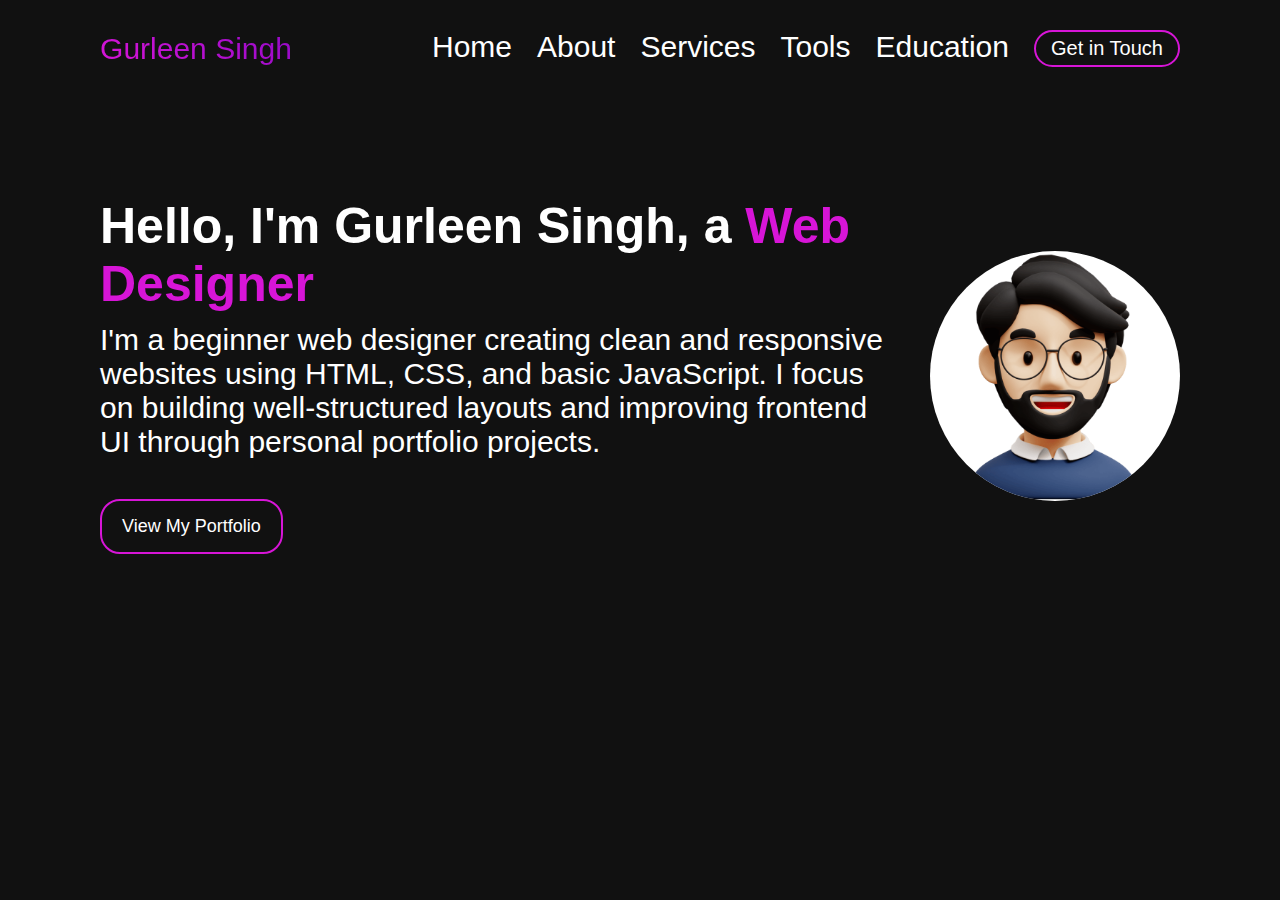
<file: index.html>
<!DOCTYPE html>
<html lang="en">
<head>
    <meta charset="UTF-8">
    <meta name="viewport" content="width=device-width, initial-scale=1.0">
    <title>Portfolio</title>
    <link rel="stylesheet" href="style.css">
</head>
<body>

    <div id="navBar"></div>
    
    <div class="Portfolio">
        <section class="homeSection" id="home">

            <div class="homeDetail">

                <div class="homeData">
                    <h1 id="headline">Hello, I'm Gurleen Singh, a <span class="text">Web Designer</span></h1>
                    
                    <p class="shortSummary">I'm a beginner web designer creating clean and responsive websites using HTML, CSS, and basic JavaScript. I focus on building well-structured layouts and improving frontend UI through personal portfolio projects.</p>
                    
                    <button class="portfolioBtn">View My Portfolio</button>
                </div>

                <img src="ava-img.png" alt="avatar" class="personalImg">
            </div>
            
        </section>
        
    <script src="script.js"></script>
</body>
</html>
</file>
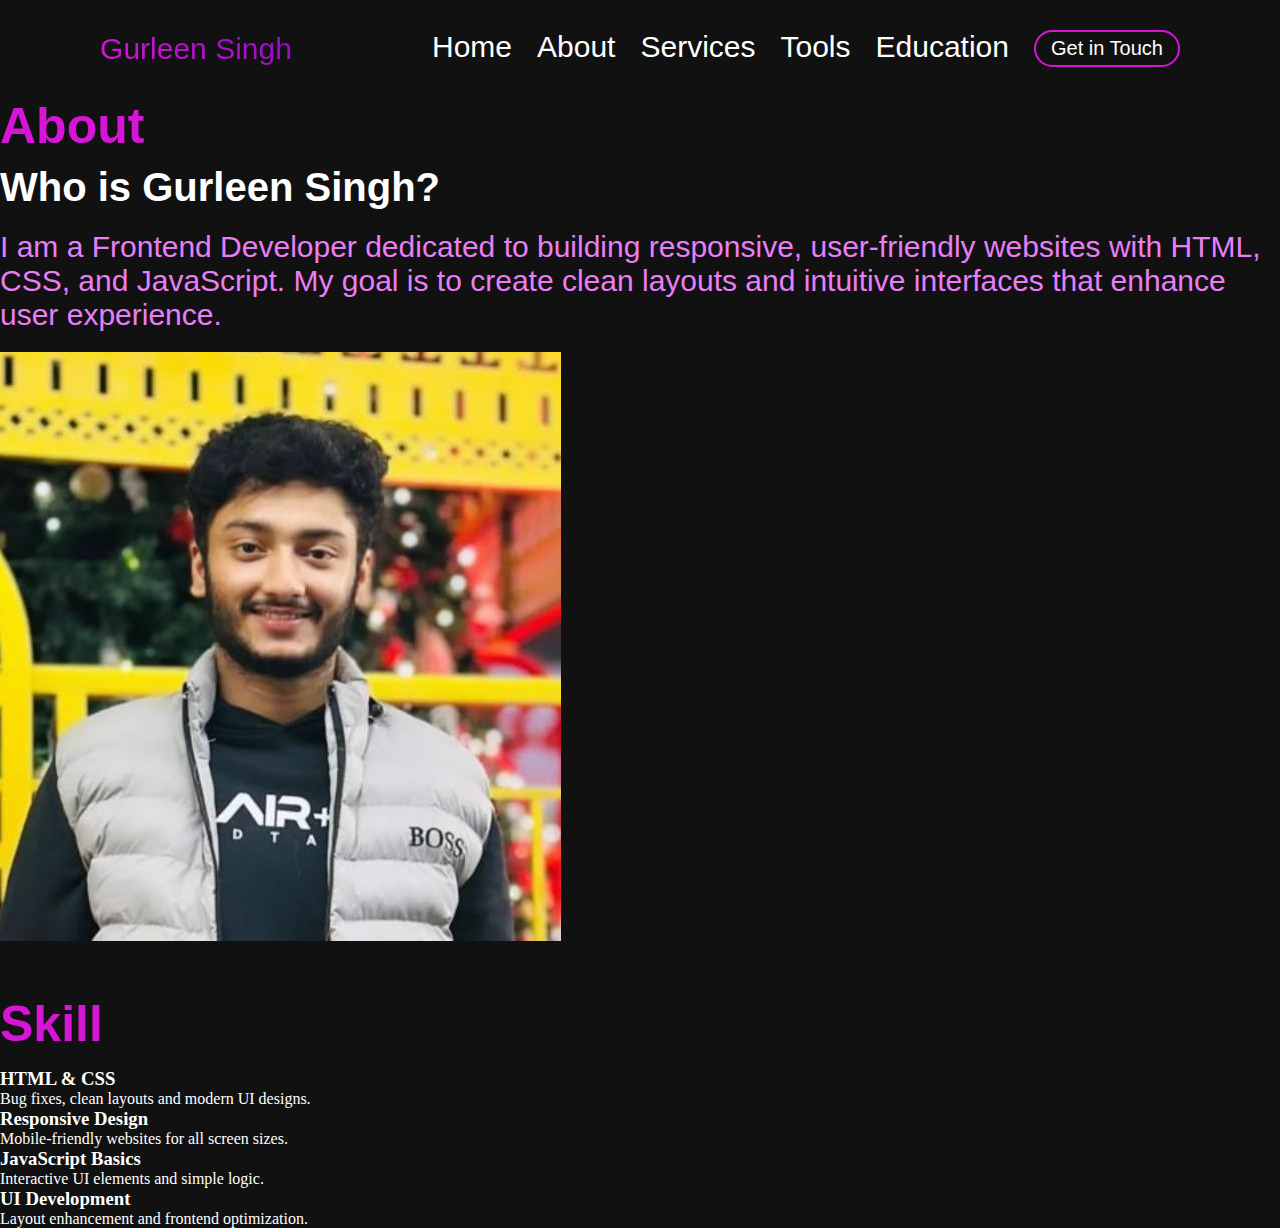
<file: about.html>
<!DOCTYPE html>
<html lang="en">
<head>
    <meta charset="UTF-8">
    <meta name="viewport" content="width=device-width, initial-scale=1.0">
    <title>About || Gurleen Singh</title>
    <link rel="stylesheet" href="style.css">
</head> 
<body>
    <div id="navBar"></div>

    <div class="bothAboutSection">
        <section class="aboutSection" id="about">
            <div class="aboutDetail">
                
                <div class="detailData">
                    
                    <div class="forImage">
                        
                        <div class="sameDes" id="quesAns">
                            <div class="aboutInnerData">
                                <h3 class="aboutHead">About</h3>
                                <h1 class="question">Who is Gurleen Singh?</h1>
                                <p class="ansQues">I am a Frontend Developer dedicated to building responsive, user-friendly websites with HTML, CSS, and JavaScript. My goal is to create clean layouts and intuitive interfaces that enhance user experience.</p>
                            </div>
                        </div>
                        <img src="profile-image.jpg" alt="profileImage" class="aboutImage">
                    </div>
                </div>
            </div> 
        </section>
        
        <section class="skillSection">
            <h2 class="skillHead">Skill</h2>
            
            <div class="skillContainer" id="skill">
                
                <div class="skillCard">
                    <h3 class="minorHead">HTML & CSS</h3>
                    <p class="skillDes">Bug fixes, clean layouts and modern UI designs.</p>
                </div>
                
                <div class="skillCard">
                    <h3 class="minorHead">Responsive Design</h3>
                    <p class="skillDes">Mobile-friendly websites for all screen sizes.</p>
                </div>
                
                <div class="skillCard">
                    <h3 class="minorHead">JavaScript Basics</h3>
                    <p class="skillDes">Interactive UI elements and simple logic.</p>
                </div>
                
                <div class="skillCard">
                    <h3 class="minorHead">UI Development</h3>
                    <p class="skillDes">Layout enhancement and frontend optimization.</p>
                </div>
                
            </div>
        </section>
    </div>

    <script src="script.js"></script>
</body>
</html>
</file>
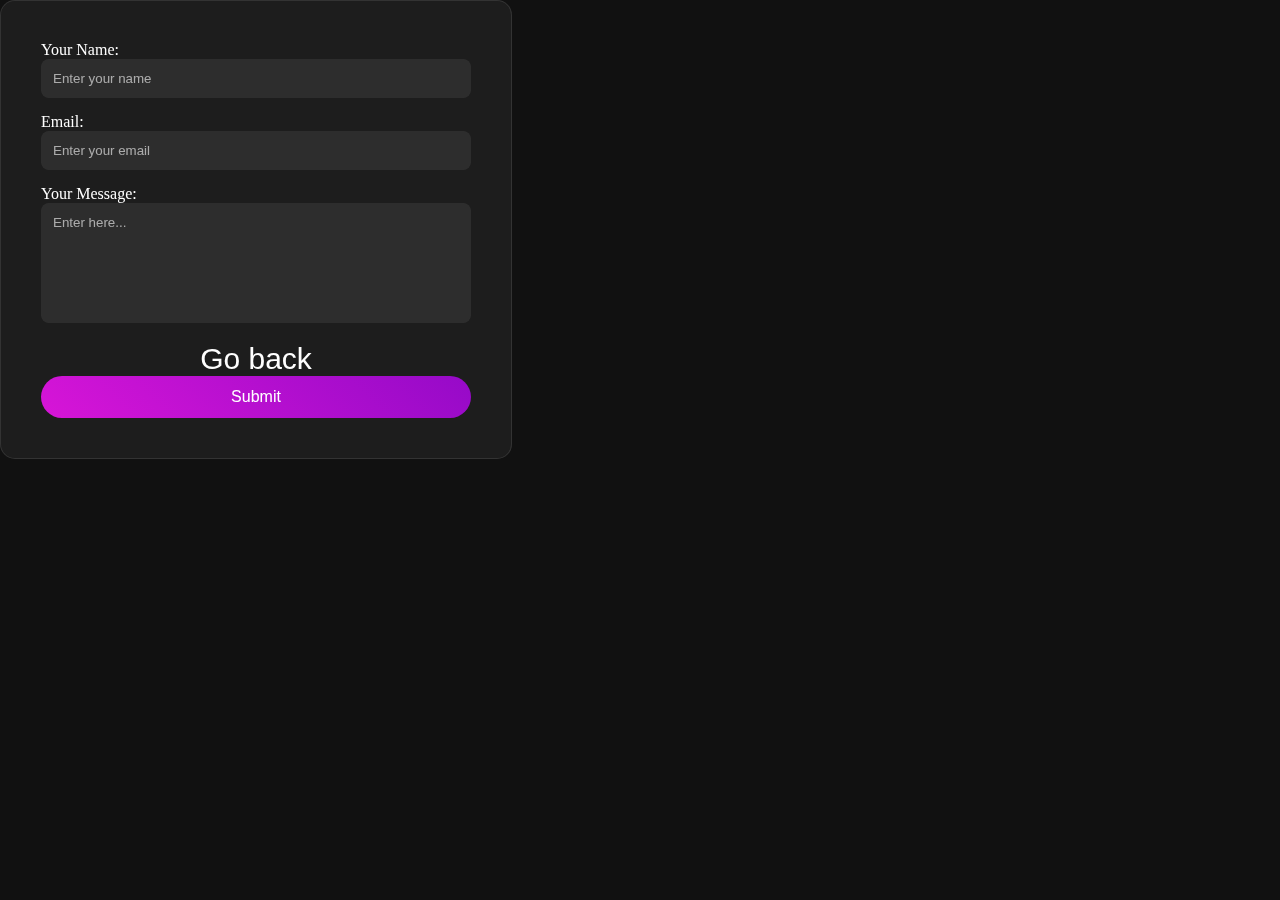
<file: contactForm.html>
<!DOCTYPE html>
<html lang="en">
<head>
    <meta charset="UTF-8">
    <meta name="viewport" content="width=device-width, initial-scale=1.0">
    <title>Document</title>
    <link rel="stylesheet" href="style.css">
</head>
<body>
    <div class="contactSection">
        <div class="conRightSection">
            <form id="myForm" name="contact" method="POST" action="https://formsubmit.co/gurleen321cl@gmail.com">
                <input type="hidden" name="_next" value="https://portfolioweb1001.netlify.app/thankyou.html">
                <input type="hidden" name="_subject" value="New Contact Form Message">
                <input type="hidden" name="_template" value="table">
                <input type="hidden" name="_captcha" value="false">

                <div class="inputSection" id="inputSec">
                    <div class="field">
                        <label for="name">Your Name:</label>
                        <input type="text" id="name" name="name" class="inputField" placeholder="Enter your name" required>
                    </div>
                    
                    <div class="field">
                        <label for="email">Email:</label>
                        <input type="email" id="email" name="email" class="inputField" placeholder="Enter your email" required>
                        <p class="errMsg" id="emailErr"></p>
                    </div>
                </div>
            
 
                <div class="textField">
                    <label for="message">Your Message:</label>
                    <textarea id="msg" name="message" class="inputField" placeholder="Enter here..." required></textarea>
                    <p class="errMsg" id="msgErr"></p>
                </div> 

                <div class="btnn">
                    <a href="contact.html" class="goBackBtn">Go back</a>
                    <button type="submit" class="submitBtn" id="submitBtn">Submit</button>
                </div>

                <p id="successMsg"></p>
                    
            </form>

        </div> 
    </div>

    <script src="contact.js"></script>
</body>
</html>
</file>
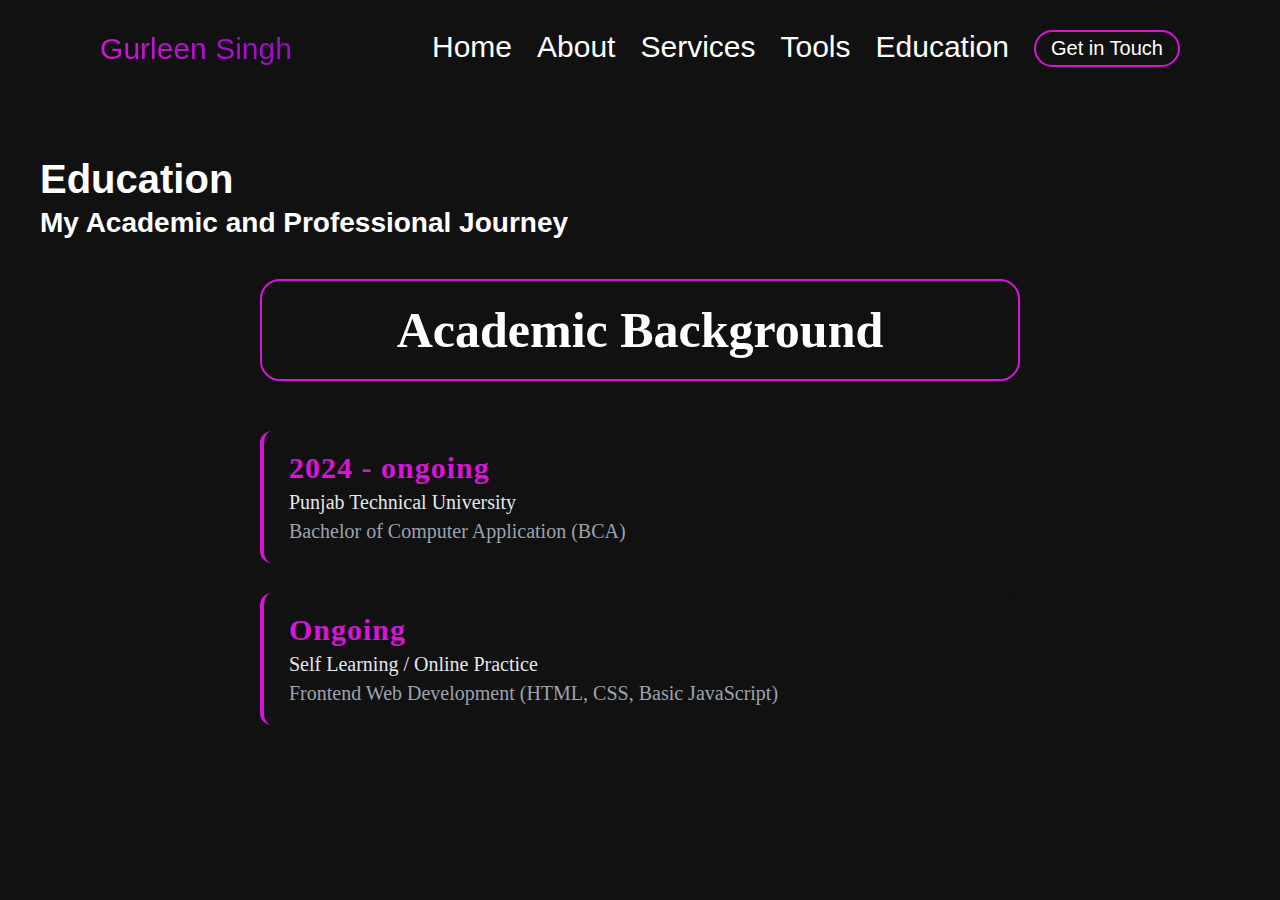
<file: education.html>
<!DOCTYPE html>
<html lang="en">
<head>
    <meta charset="UTF-8">
    <meta name="viewport" content="width=device-width, initial-scale=1.0">
    <title>Education || Gurleen Singh</title>
    <link rel="stylesheet" href="style.css">
</head>
<body>
    <div id="navBar"></div>

    <section class="educationSection" id="education">
            <div class="lineSer">
                <h3 class="eduHead">Education</h3>
            </div>

            <h1 class="educatTag">My Academic and Professional Journey</h1>

            <div class="educationDetail">
                <h2 class="eduText">Academic Background</h2>
                <div class="eduDetail">
                    <h4 class="eduYear">2024 - ongoing</h4>
                    <p class="edu">Punjab Technical University</p>
                    <h4 class="eduDegree">Bachelor of Computer Application (BCA)</h4>
                </div>

                <div class="eduDetail">
                    <h4 class="eduYear">Ongoing</h4>
                    <p class="edu">Self Learning / Online Practice</p>
                    <h4 class="eduDegree">Frontend Web Development (HTML, CSS, Basic JavaScript)</h4>
                </div>
            </div>
        </section>

    <script src="script.js"></script>
</body>
</html>
</file>
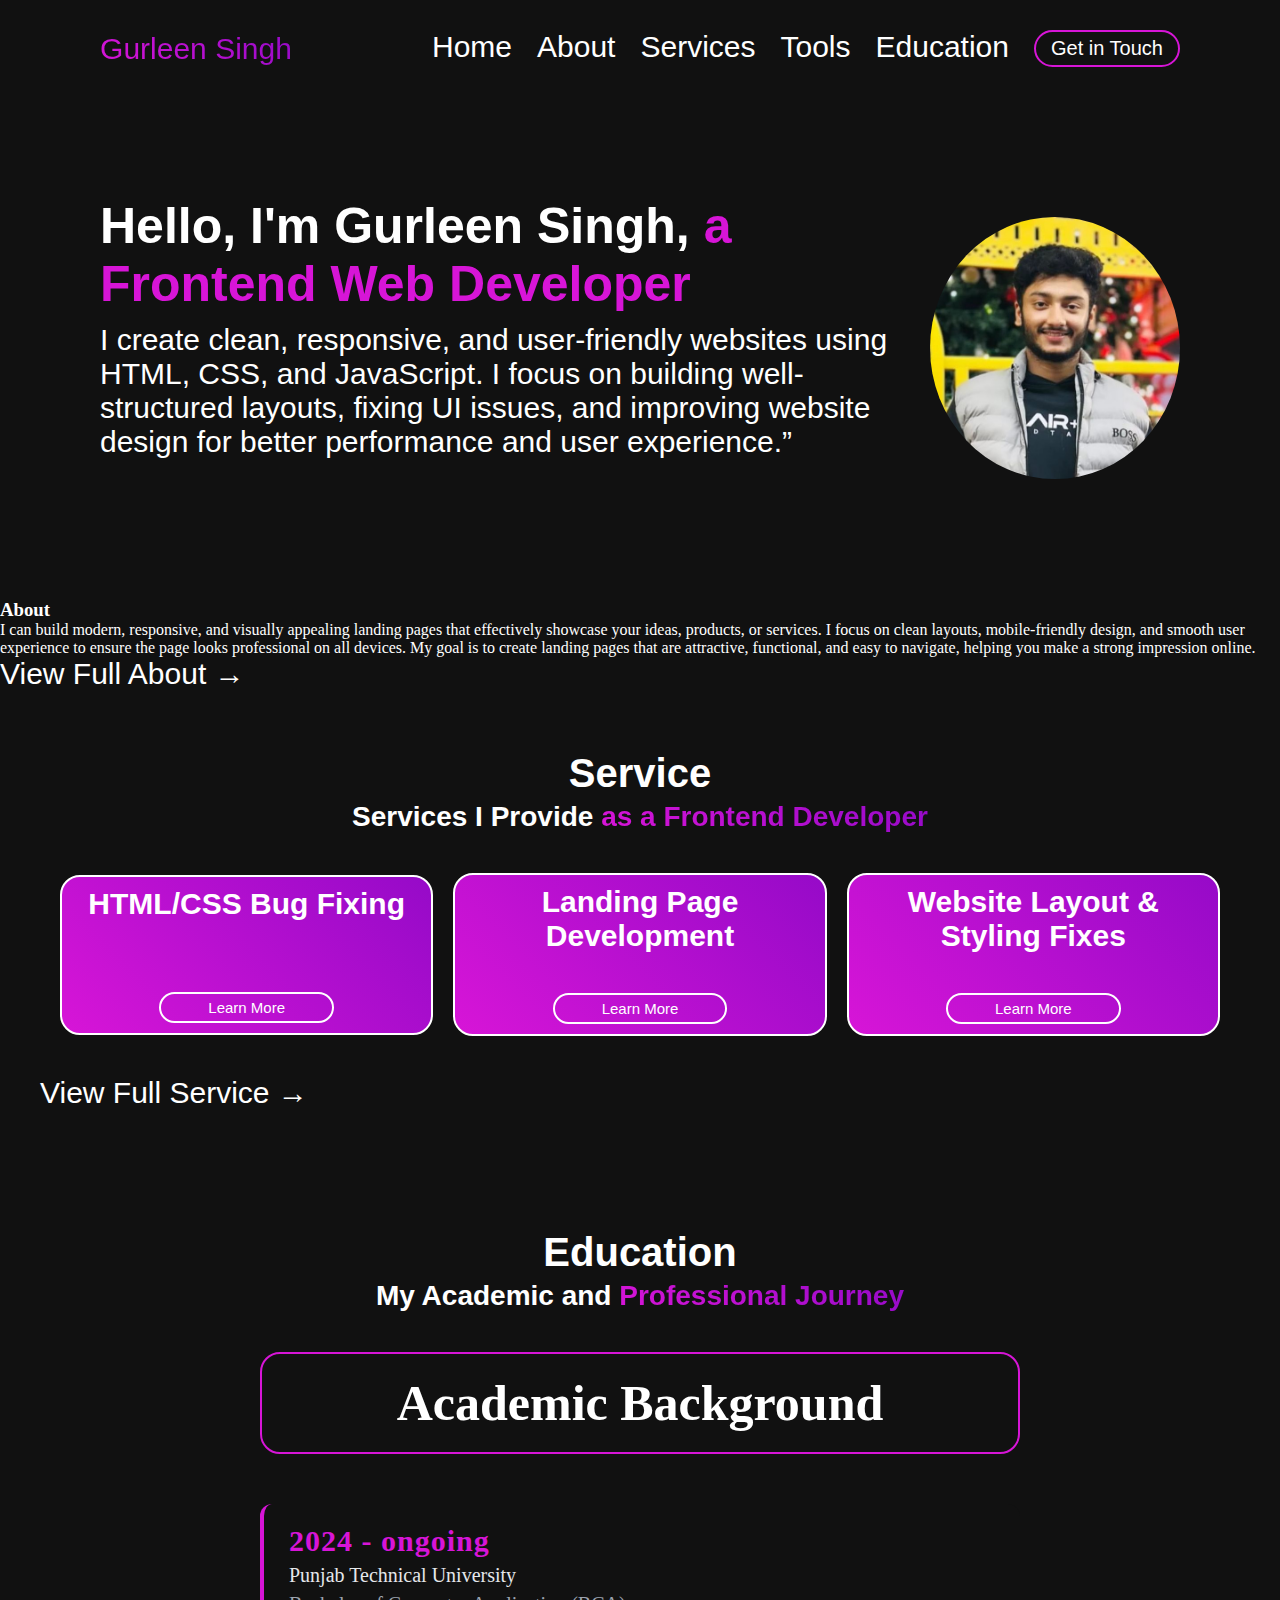
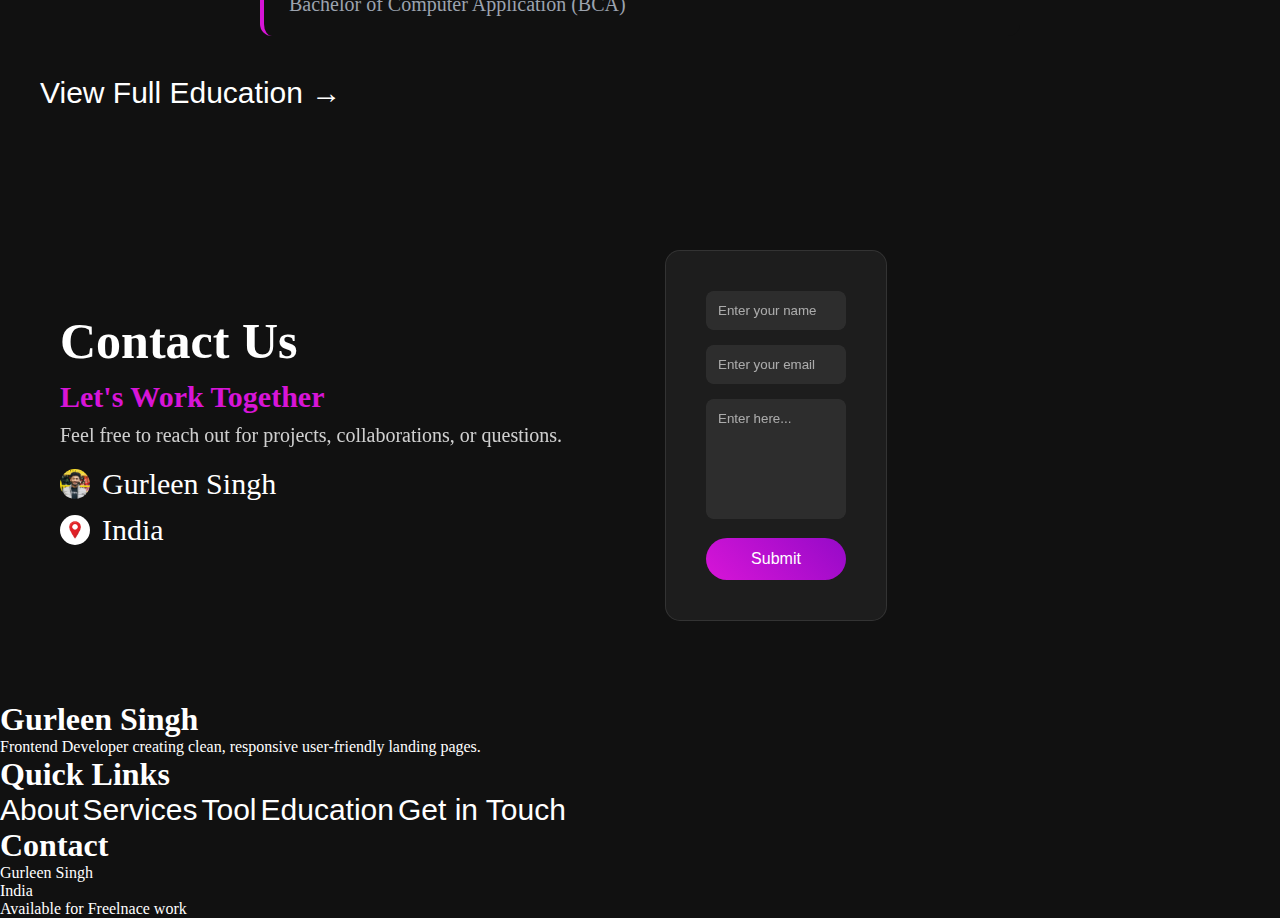
<file: home.html>
<!DOCTYPE html>
<html lang="en">
<head>
    <meta charset="UTF-8">
    <meta name="viewport" content="width=device-width, initial-scale=1.0">
    <title>Portfolio</title>
    <link rel="stylesheet" href="style.css">
</head>
<body>

    <div id="navBar"></div>
    
    <div class="Portfolio">
        <section class="homeSection" id="home">

            <div class="homeDetail">

                <div class="homeData">
                    <h1 id="headline">Hello, I'm Gurleen Singh, <span class="text">a Frontend Web Developer</span></h1>
                    
                    <p class="shortSummary">I create clean, responsive, and user-friendly websites using HTML, CSS, and JavaScript. I focus on building well-structured layouts, fixing UI issues, and improving website design for better performance and user experience.”</p>
                    
                    <!-- <a href="portfolio.html" class="portfolioBtn">View My Portfolio</a> -->
                </div>

                <img src="profile-image.jpg" alt="profile image" class="personalImg">
            </div>
        </section>
    </div>    


        <section class="aboutHomeSection" id="about">

            <div class="aboutDescription" id="quesAns">
                <div class="aboutData">
                    <h3 class="headAbout">About</h3>
                    <p class="quesAns">I can build modern, responsive, and visually appealing landing pages that effectively showcase your ideas, products, or services. I focus on clean layouts, mobile-friendly design, and smooth user experience to ensure the page looks professional on all devices. My goal is to create landing pages that are attractive, functional, and easy to navigate, helping you make a strong impression online.</p>
                </div>

                <div class="viewAboutBtn">
                    <a href="about.html" class="viewBtn">View Full About →</a>
                </div>
            </div>
        </section>
        

    <section class="serviceSection" id="services">

        <div class="serHeadSec">
            <h3 class="serHead">Service</h3>
            
            <h1 class="designTag">Services I Provide <span class="spanTag">as a Frontend Developer</span></h1>
        </div>

        <div class="box">
            
            <div class="serviceBox">
                <h3 class="serviceHead">HTML/CSS Bug Fixing</h3>
                <p class="serviceDetail">I fix HTML and CSS bugs such as broken layouts, misaligned elements, styling issues, and responsiveness problems. Whether your website looks different on mobile, tablet, or desktop, I can correct the structure and styling to make it consistent and clean. I also help improve code readability and maintain proper layout structure.</p>
                <button class="learnBtn">Learn More</button>
            </div>
            
            <div class="serviceBox">
                <h3 class="serviceHead">Landing Page Development</h3>
                <p class="serviceDetail">I build responsive and well-structured landing pages using HTML, CSS, and basic JavaScript. These landing pages are designed to be fast-loading, visually appealing, and user-focused. I ensure proper section layout, clean design, and smooth basic interactions suitable for portfolios, products, or business promotions.</p>
                <button class="learnBtn">Learn More</button>
            </div>

            <div class="serviceBox">
                <h3 class="serviceHead">Website Layout & Styling Fixes</h3>
                <p class="serviceDetail">I improve website layout and styling by fixing spacing, alignment, font issues, color inconsistencies, and section positioning. If your website design looks uneven or unprofessional, I can refine the layout to make it visually balanced and responsive across all devices.</p>
                <button class="learnBtn">Learn More</button>
            </div>
        </div>

        <div class="viewServicesBtn">
            <a href="service.html" class="viewBtn">View Full Service →</a>
        </div>
    </section>

    <section class="educationSection" id="education">

        <div class="educationHeadDes">
            <h3 class="eduHead">Education</h3>
            <h1 class="educatTag">My Academic and <span class="spanTag">Professional Journey</span></h1>
        </div>

        <div class="educationDetail">
            <h2 class="eduText">Academic Background</h2>
            <div class="eduDetail">
                <h4 class="eduYear">2024 - ongoing</h4>
                <p class="edu">Punjab Technical University</p>
                <h4 class="eduDegree">Bachelor of Computer Application (BCA)</h4>
            </div>
        </div>

        <div class="viewEducationBtn">
            <a href="education.html" class="viewBtn">View Full Education →</a>
        </div>
    </section>



    <div class="bothContactSection">

        <section class="contactSec" id="contact">
            <h3 class="contactHead">Contact Us</h3>
            
            <h3 class="conHead">Let's Work Together</h3>
            
            <p class="conDetail">Feel free to reach out for projects, collaborations, or questions.</p>
            
            <p class="detailContact">
                <img src="profile-image.jpg" alt="Name" class="conLogo">
                <span class="conAnchor">Gurleen Singh</span>
            </p>
            
            <p class="detailContact" id="paraDetailContact">
                <img src="location-logo.avif" alt="LocationLogo" class="conLogo"> 
                <span class="conAnchor">India</span>
            </p>
        
        </section>
    
        <section class="contactSection">
            <div class="conRightSection">
                <form id="myForm" name="contact" method="POST" action="https://formsubmit.co/gurleen321cl@gmail.com">
                    <input type="hidden" name="_next" value="https://portfolio123website.netlify.app/thankyou.html">
                    <input type="hidden" name="_subject" value="New Contact Form Message">
                    <input type="hidden" name="_template" value="table">
                    <input type="hidden" name="_captcha" value="false">

                    <div class="inputSection" id="inputSec">
                        <div class="field">
                            <input type="text" id="name" name="name" class="inputField" placeholder="Enter your name" required>
                        </div>

                        <div class="field">
                            <input type="email" id="email" name="email" class="inputField" placeholder="Enter your email" required>
                            <p class="errMsg" id="emailErr"></p>
                        </div>
                    </div>

                    <div class="textField">
                        <textarea id="msg" name="message" class="inputField" placeholder="Enter here..." required></textarea>
                        <p class="errMsg" id="msgErr"></p>
                    </div> 

                    <div class="btnn">
                        <button type="submit" class="submitBtn" id="submitBtn">Submit</button>
                    </div>

                    <p id="successMsg"></p>

                </form>
            </div> 
        </section>
    </div>


    <section class="footer">
        <div class="footerDetail">
            <h1 class="footHead">Gurleen Singh</h1>
            <p>Frontend Developer creating clean, responsive user-friendly landing pages.</p>
        </div>

        <div class="footDetail">

            <h1 class="footHead">Quick Links</h1>
            <a href="about.html">About</a>
            <a href="service.html">Services</a>
            <a href="tool.html">Tool</a>
            <a href="education.html">Education</a>
            <a href="contactForm.html">Get in Touch</a>
        </div>

        <div class="footerDetail">
            <h1 class="footHead">Contact</h1>
            <p>Gurleen Singh</p>
            <p>India</p>
            <p>Available for Freelnace work</p>
        </div>
    </section>  

    <script src="service.js"></script>
    <script src="script.js"></script>
</body>
</html>
</file>
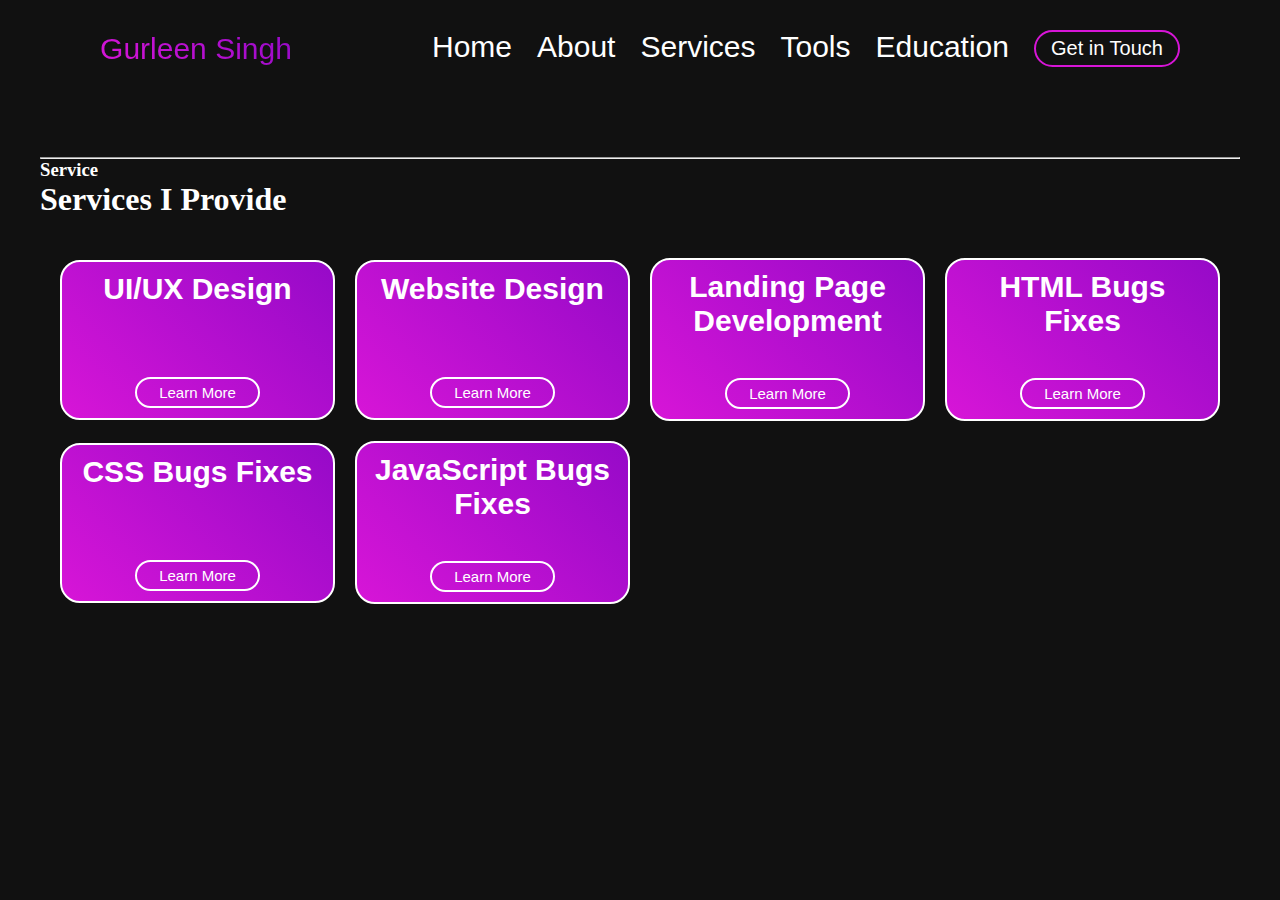
<file: service.html>
<!DOCTYPE html>
<html lang="en">
<head>
    <meta charset="UTF-8">
    <meta name="viewport" content="width=device-width, initial-scale=1.0">
    <title>Services || Gurleen Singh</title>
    <link rel="stylesheet" href="style.css">
</head>
<body>
    <div id="navBar"></div>

    <section class="serviceSection" id="services">

        <div class="lineSer">
            <hr class="line"> 
            <h3 class="ser">Service</h3>
        </div>
        
        <h1 class="head">Services I Provide</h1>

        <div class="box">
            <div class="serviceBox">
                <h3 class="serviceHead">UI/UX Design</h3>
                <p class="serviceDetail">Lorem ipsum dolor sit amet, consectetur adipisicing elit. Fugit sed, autem modi libero ullam doloremque assumenda exercitationem reprehenderit vero quam!</p>
                <button class="learnBtn">Learn More</button>
            </div>
            
            <div class="serviceBox">
                <h3 class="serviceHead">Website Design</h3>
                <p class="serviceDetail">Lorem ipsum dolor sit amet consectetur adipisicing elit. Cumque laborum tempore eius fugiat at facere corporis ut esse ullam! Iure!</p>
                <button class="learnBtn">Learn More</button>
            </div>
            
            <div class="serviceBox">
                <h3 class="serviceHead">Landing Page Development</h3>
                <p class="serviceDetail">Lorem ipsum dolor sit amet consectetur adipisicing elit. Ipsum magnam minus delectus tenetur dolorem ab eveniet dolores rerum veritatis quasi?</p>
                <button class="learnBtn">Learn More</button>
            </div>

            <div class="serviceBox">
                <h3 class="serviceHead">HTML Bugs Fixes</h3>
                <p class="serviceDetail">Lorem, ipsum dolor sit amet consectetur adipisicing elit. Aperiam ad accusantium, nostrum quam saepe veniam. Sed a quibusdam facere dolorem!</p>
                <button class="learnBtn">Learn More</button>
            </div>

            <div class="serviceBox">
                <h3 class="serviceHead">CSS Bugs Fixes</h3>
                <p class="serviceDetail">Lorem ipsum dolor sit amet consectetur adipisicing elit. Voluptas aperiam sit nobis reprehenderit odit recusandae. Laborum fugit tempora quod repudiandae.</p>
                <button class="learnBtn">Learn More</button>
            </div>

            <div class="serviceBox">
                <h3 class="serviceHead">JavaScript Bugs Fixes</h3>
                <p class="serviceDetail">Lorem ipsum, dolor sit amet consectetur adipisicing elit. Fugiat esse est commodi recusandae nostrum aspernatur ullam laborum nihil ipsa voluptate!</p>
                <button class="learnBtn">Learn More</button>
            </div>

        </div>
    </section>

    <script src="script.js"></script>
    <script src="service.js"></script>
</body>
</html>
</file>
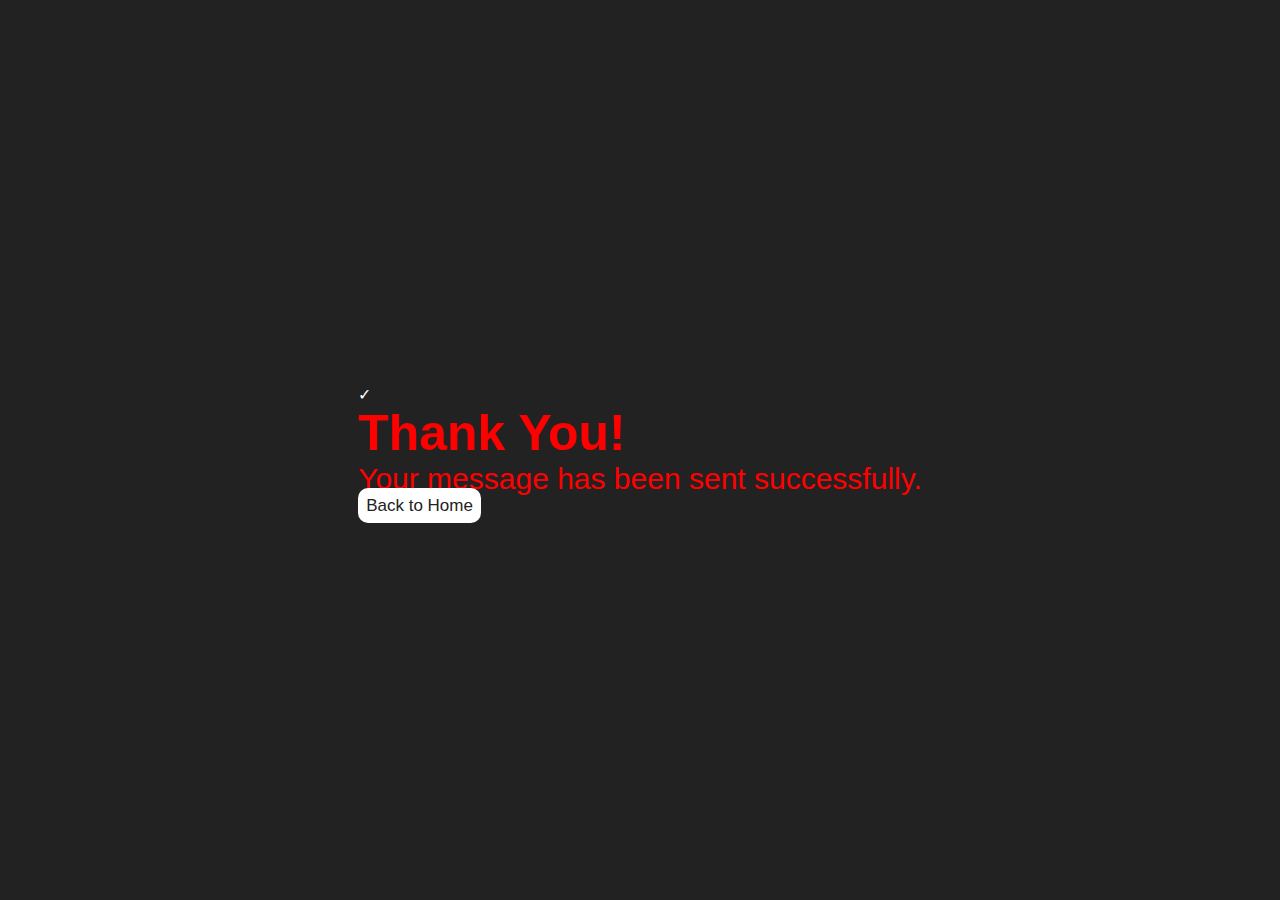
<file: thankyou.html>
<!DOCTYPE html>
<html lang="en">
<head>
    <meta charset="UTF-8">
    <meta name="viewport" content="width=device-width, initial-scale=1.0">
    <title>Thank You</title>
    <link rel="stylesheet" href="style.css">
</head>
<body>

    <div class="thankDiv">
        <div class="thankSection">
            <div class="icon">✓</div>
            <h1 class="thankHead">Thank You!</h1>
            <p class="thankMsg">Your message has been sent successfully.</p>
            <a href="home.html" class="backBtn" aria-label="Go back to the homepage">Back to Home</a>
        </div>
    </div>

</body>
</html>
</file>
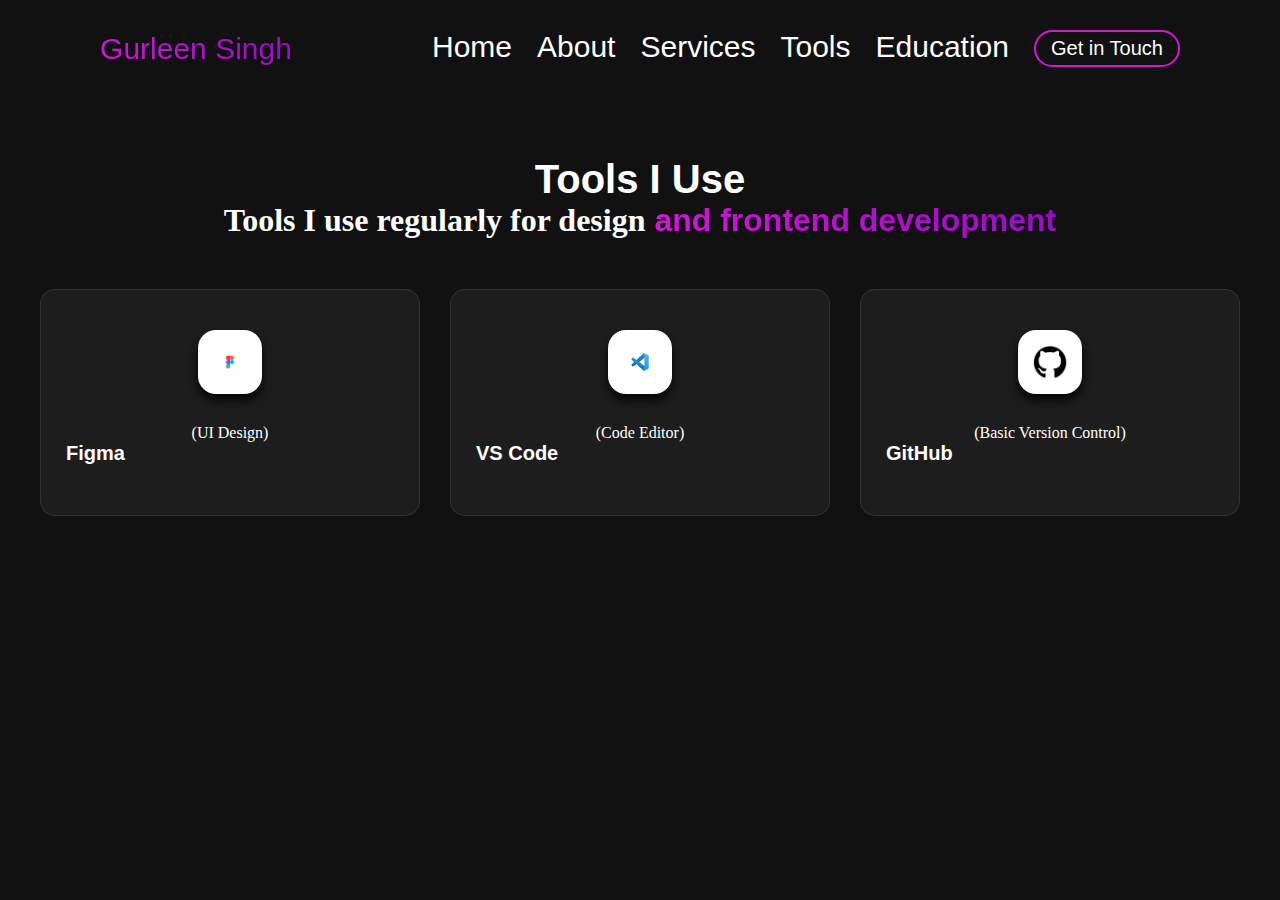
<file: tool.html>
<!DOCTYPE html>
<html lang="en">
<head>
    <meta charset="UTF-8">
    <meta name="viewport" content="width=device-width, initial-scale=1.0">
    <title>Tool || Gurleen Singh</title>
    <link rel="stylesheet" href="style.css">
</head>
<body>
    <div id="navBar"></div>

    <section class="toolSection" id="tool">
            
        <div class="toolHeadDes">
            <h3 class="toolHead">Tools I Use</h3>
            
            <h1 class="desingTag">Tools I use regularly for design<span class="spanTag"> and frontend development</span></h1>
        </div>

            <div class="toolBox">

                <div class="toolItem">
                    <div class="tool">
                        <img src="figma-logo.png" alt="figma logo" id="toolFigma" class="logoImg">
                        <span class="toolPer"> (UI Design)</span>
                    </div>
                    <p class="toolName">Figma</p>
                </div>
                    
                <div class="toolItem">
                    <div class="tool">
                        <img src="vs-code-logo.jpg" alt="vs code logo"  class="logoImg" id="toolVs">
                        <span class="toolPer"> (Code Editor)</span>
                    </div>
                    <p class="toolName">VS Code</p>
                </div>

                <div class="toolItem">
                    <div class="tool">
                        <img src="git-hub-logo.png" alt="git hub logo"  class="logoImg" id="toolGit">
                        <span class="toolPer"> (Basic Version Control)</span>
                    </div>
                    <p class="toolName">GitHub</p>
                </div>
            </div>
        </section>

    <script src="script.js"></script>
</body> 
</html>
</file>
<file: style.css>
*{
    margin: 0;
    padding: 0;
    box-sizing: border-box;
}

html{
    scroll-behavior: smooth;
}

body{
    background-color: #111;
    color: white;
}

.portfolioSection{
    display: flex;
    gap: 40px;
    align-items: center;
    justify-content: center;
    min-height: 100vh;
}

.innerSection{
    display: flex;
    align-items: center;
    flex-direction: column;
}

.projectRow{
    display: flex;
    flex-wrap: wrap;
    justify-content: center;
    gap: 30px;
    margin-bottom: 40px;
}

.project-card{
    background-color: #2b2b2b;
    border-radius: 16px;
    padding: 15px;
    width: 280px;
    text-align: center;
    color: white;
    border-left: 5px solid rgb(215, 21, 215);
    box-shadow: 0 6px 15px rgba(0,0,0,0.3);
    transition: all 0.3s ease;
}

.project-card:hover{
    transform: translateY(-4px);
    box-shadow: 10px 5px 30px rgb(215, 21, 215);
}

.project-img{
    width: 100%;
    border-radius: 12px;
    margin-bottom: 12px;
}

.project-title{
    font-size: 26px;
    margin-bottom: 6px;
    font-family: Arial, sans-serif;
}

.project-desc{
    font-size: 18px;
    color: #cdcbcb;
    margin-bottom: 8px;
}

.project-tech{
    font-size: 14px;
    color: #aaa;
    margin-bottom: 12px;
}

.project-btn{
    display: inline-block;
    padding: 8px 16px;
    border: 2px solid white;
    border-radius: 20px;
    text-decoration: none;
    color: white;
    font-size: 14px;
    transition: all 0.3s ease;
}

.project-btn:hover{
    transform: translateY(-2px);
    background-color: rgb(204, 202, 202);
    color: black;
    border: 2px solid black;
    box-shadow: 0px 1px 10px white;
}

.backHomeBtn{
    background-color: #111;
    color: white;
    border: 2px solid rgb(215, 21, 215);
    border-radius: 20px;
    cursor: pointer;
    padding: 10px 25px; 
    font-size: 20px;
    transition: all 0.3s ease;
}

.backHomeBtn:hover{
    transform: translateY(-4px);
    color: white;
    box-shadow: 0px 2px 15px rgb(215, 21, 215);
}

.fade-out{
    animation: fadeOut 1s ease forwards;
}

@keyframes fadeOut{
    to{
        opacity: 0;
    }
}

.navBar{
    display: flex;
    align-items: center;
    justify-content: space-around;
    padding: 30px;
}

.navList{
    display: flex;
    list-style-type: none;
    gap: 25px;
}

.menuBtn{
    display: none;
    font-size: 26px;
    background: none;
    color: white;
    border: none;
    cursor: pointer;
}

a{
    text-decoration: none;
    color: white;
    font-size: 30px;
    font-family: 'Lucida Sans', 'Lucida Sans Regular', 'Lucida Grande', 'Lucida Sans Unicode', Geneva, Verdana, sans-serif;
    cursor: pointer;
}

.navList a:hover{
    color: rgb(215, 21, 215);
}

#contactBtn{
    background-color: #111;
    border: 2px solid rgb(215, 21, 215);
    text-decoration: none;
    color: white;
    transition: all 0.3s ease;
}

#contactBtn:hover{
    transform: translateY(-2px);
    box-shadow: 0 2px 20px rgb(215, 21, 215);
}

.logoName{
    font-size: 30px;
    font-family: 'Segoe UI', Tahoma, Geneva, Verdana, sans-serif;
}

#firstName{
    background: linear-gradient(45deg, rgb(215, 21, 215), rgb(150, 10, 200));
    background-clip: text;
    -webkit-text-fill-color: transparent;
}

#lastName{
    color: white;
}

.name{
    display: flex;
    align-items: center;
    justify-content: center;
    gap: 5px;
}

.text{
    color: rgb(215, 21, 215);
}

.contactBtn{
    padding: 5px 15px;
    font-family:Verdana, Geneva, Tahoma, sans-serif;
    color: white;
    background-color: rgb(215, 21, 215);
    border: none;
    border-radius: 20px;
    cursor: pointer;
    font-size: 20px;
}

.contactBtn:hover{
    background-color: rgb(230, 21, 230);
}

.personalImg{
    width: 250px;
    border-radius: 50%;
    background-color: white;
}

.homeDetail{
    display: flex;
    align-items: center;
    justify-content: space-around;
    padding: 100px;
    gap: 40px;
}

#headline{
    font-family:Arial, Helvetica, sans-serif;
    font-size: 50px;
    margin-bottom: 10px;
}

.shortSummary{
    max-width: 800px;
    font-size: 30px;
    font-style: normal;
    margin-bottom: 10px;
    font-family: 'Segoe UI', Tahoma, Geneva, Verdana, sans-serif;
    margin-bottom: 40px;
}

.portfolioBtn{
    border: 2px solid rgb(215, 21, 215);
    background-color: #111;
    color: white;
    border-radius: 20px;
    padding: 15px 20px;
    cursor: pointer;
    font-size: 18px;
}

.portfolioBtn:hover{
    box-shadow: 0 2px 10px rgb(215, 21, 215);
    color: white;
}

.aboutHead{
    color: rgb(215, 21, 215);
    font-size: 50px;
    font-family: 'Segoe UI', Tahoma, Geneva, Verdana, sans-serif;
}

.question{
    color: white;
    font-size: 40px;
    font-family: 'Lucida Sans', 'Lucida Sans Regular', 'Lucida Grande', 'Lucida Sans Unicode', Geneva, Verdana, sans-serif;
    margin-top: 10px;
    margin-bottom: 20px;
}

.ansQues{
    font-size: 30px;
    color: rgb(233, 126, 247);
    margin-bottom: 20px;
    font-family: 'Segoe UI', Tahoma, Geneva, Verdana, sans-serif;
}

.skillHead{
    font-size: 50px;
    font-family: 'Lucida Sans', 'Lucida Sans Regular', 'Lucida Grande', 'Lucida Sans Unicode', Geneva, Verdana, sans-serif;
    color: rgb(215, 21, 215);
    margin-bottom: 15px;
    margin-top: 50px;
}

.skillList{
    color: white;
}

.sameDes{
    color: rgb(215, 21, 215);
}

.skills{
    font-size: 25px;
    font-family: 'Segoe UI', Tahoma, Geneva, Verdana, sans-serif;
}

.detailData{
    display: flex;
    flex-direction: column;
}

.serviceSection{
    padding: 60px 40px;
}

.serHeadSec{
    display: flex;
    align-items: center;
    justify-content: center;
    flex-direction: column;
}

.serviceBox{
    background: linear-gradient(45deg, rgb(215, 21, 215), rgb(150, 10, 200));
    font-family: 'Segoe UI', Tahoma, Geneva, Verdana, sans-serif;
    border-radius: 20px;
    padding: 10px;
    min-height: 160px;
    text-align: center;
    border: 2px solid white;
    transition: transform 0.3s ease, box-shadow 0.3s ease;
    cursor: pointer;
    display: flex;
    flex-direction: column;
    align-items: center;
    justify-content: space-between; 
}

.serviceBox:hover{
    transform: translateY(-6px);
    box-shadow: 0 10px 30px rgba(190, 90, 255, 0.45)
}

.serviceHead{
    font-size: 30px;
    font-family: 'Franklin Gothic Medium', 'Arial Narrow', Arial, sans-serif;
}

.serHead{
    font-size: 40px;
    margin-bottom: 5px;
    font-family:'Segoe UI', Tahoma, Geneva, Verdana, sans-serif;
}

.serviceDetail{
    font-size: 25px;
    font-family: 'Segoe UI', Tahoma, Geneva, Verdana, sans-serif;
    transition: max-height 0.4s ease, opacity 0.3s ease;
    opacity: 0;
    max-height: 0;
    overflow-y: auto;
    overflow-x: hidden;
    height: 200px;
    margin: 15px;
}

.box{
    display: grid;
    grid-template-columns: repeat(auto-fit, minmax(250px, 1fr));
    gap: 20px;
    margin: 20px auto;
    padding: 20px;
    align-items: center;
}

.serviceDetail.show{
    max-height: 200px;
    opacity: 1;
}

.serviceDetail::-webkit-scrollbar{
    width: 6px;
}

.serviceDetail::-webkit-scrollbar-thumb{
    background-color: white;
    border-radius: 10px;
}

.learnBtn{
    padding: 5px 15px;
    border: 2px solid white;
    background: transparent;
    border-radius: 20px;
    margin-top: 10px;
    cursor: pointer;
    color: white;
    font-size: 15px;
    width: 50%;
    transition: box-shadow 0.3s ease, transform 0.2s ease, background 0.3s ease;
}

.toolSection{
    padding: 60px 40px;
}

.spanTag{
    background: linear-gradient(45deg, rgb(215, 21, 215), rgb(150, 10, 200));
    background-clip: text;
    -webkit-text-fill-color: transparent;
    font-family: 'Segoe UI', Tahoma, Geneva, Verdana, sans-serif;
}

.toolHeadDes{
    display: flex;
    align-items: center;
    justify-content: center;
    flex-direction: column;
}

.toolWork{
    font-size: 15px;
    margin-top: 5px;
    margin-bottom: 20px;
    font-family: Arial, Helvetica, sans-serif;
}

.designTag{
    font-size: 28px;
    font-family: 'Segoe UI', Tahoma, Geneva, Verdana, sans-serif;
}

.toolItem{
    background: rgba(255, 255, 255, 0.05);
    backdrop-filter: blue(10px);
    border: 1px solid rgba(255, 255, 255, 0.1);
    padding: 40px 25px;
    border-radius: 15px;
    transition: 0.4s ease;
}

.toolItem:hover{
    transform: translateY(-10px);
    border: 2px solid rgb(215, 21, 215);
    box-shadow: 0 0 20px rgba(255, 0, 225, 0.447);
}

.tool{
    display: flex;
    align-items: center;
    justify-content: center;
    flex-direction: column;
}

.toolBox{
    display: grid;
    grid-template-columns: repeat(3, 1fr);
    gap: 30px;
    margin-top: 50px;
}

.toolHead{
    font-size: 40px;
    font-family: 'Lucida Sans', 'Lucida Sans Regular', 'Lucida Grande', 'Lucida Sans Unicode', Geneva, Verdana, sans-serif;
}

.logoImg{
    width: 64px;
    height: 64px;
    object-fit: contain;
    background: #ffffff;
    padding: 14px;
    margin-bottom: 30px;
    border-radius: 18px;
    box-shadow: 0px 6px 10px rgba(0, 0, 0, 0.838);
}

.toolName{
    font-size: 20px;
    font-weight: bold;
    margin-bottom: 10px;
    font-family: 'Trebuchet MS', 'Lucida Sans Unicode', 'Lucida Grande', 'Lucida Sans', Arial, sans-serif;
}

.educationSection{
    padding: 60px 40px;
}

.educationHeadDes{
    display: flex;
    align-items: center;
    justify-content: center;
    flex-direction: column;
}

.eduHead{
    font-size: 40px;
    font-family: 'Segoe UI', Tahoma, Geneva, Verdana, sans-serif;
}

.educatTag{
    font-size: 28px;
    font-family: 'Segoe UI', Tahoma, Geneva, Verdana, sans-serif;
    margin-top: 5px;
}

.educationDetail{
    max-width: 800px;
    margin: 40px auto;
    padding: 0 20px;
    display: flex;
    flex-direction: column;
    gap: 30px;
}

.eduText{
    background-color: #111;
    text-align: center;
    padding: 20px;
    border-radius: 20px;
    border: 2px solid rgb(215, 21, 215);
    font-size: 50px;
    font-weight: 600;
    color: #fff;
    margin-bottom: 20px;
    transition: background 0.3s ease, transform 0.3s ease;
}

.eduText:hover{
    transform: translateY(-2px);
    box-shadow: 0px 10px 30px rgb(215, 21, 215, 0.6);
}

.eduDetail{
    background: #111;
    border-left: 4px solid rgb(215, 21, 215);
    padding: 20px 25px;
    border-radius: 12px;
    box-shadow: 0 10px 30px rgba(215, 21, 215, 0);
    transition: transform 0.3s ease, box-shadow 0.3s ease;
}

.eduDetail:hover{
    transform: translateX(6px);
    box-shadow: 0 15px 40px rgba(215, 21, 215, 0.6);
}

.eduYear{
    color: rgb(215, 21, 215);
    font-size: 30px;
    font-weight: 600;
    letter-spacing: 1px;
}

.edu{
    margin: 6px 0;
    font-size: 20px;
    font-weight: 500;
    color: #e5e7eb;
}

.eduDegree{
    font-size: 20px;
    font-weight: 400;
    color: #9ca3af;
}

.bothContactSection {
    display: flex;
    justify-content: space-between;
    align-items: center;
    padding: 80px 60px;
    gap: 50px;
}

.contactSec {
    flex: 1;
}

.contactHead {
    font-size: 50px;
    margin-bottom: 10px;
}

.conHead {
    font-size: 30px;
    color: rgb(215, 21, 215);
    margin-bottom: 10px;
}

.conDetail {
    opacity: 0.8;
    margin-bottom: 20px;
    font-size: 20px;
}

.detailContact {
    display: flex;
    align-items: center;
    gap: 12px;
    margin: 12px 0;
}

.conLogo {
    width: 30px;
    height: 30px;
    border-radius: 50%;
}

.conAnchor {
    text-decoration: none;
    color: white;
    transition: 0.3s;
    font-size: 30px;
}

.contactSection {
    flex: 1;
}

.conRightSection {
    background: rgba(255, 255, 255, 0.05);
    backdrop-filter: blur(10px);
    -webkit-backdrop-filter: blur(10px);

    border: 1px solid rgba(255, 255, 255, 0.1);

    padding: 40px;
    border-radius: 15px;
}

.inputSection {
    display: flex;
    flex-direction: column;
}

.field {
    width: 100%;
}

.inputField {
    font-family: 'Segoe UI', Tahoma, Geneva, Verdana, sans-serif;
    width: 100%;
    padding: 12px;
    margin-bottom: 15px;

    background: rgba(255, 255, 255, 0.08);
    border: none;
    border-radius: 8px;

    color: white;
    outline: none;
}

.inputField::placeholder {
    color: rgba(255, 255, 255, 0.6);
}

.textField textarea {
    height: 120px;
    resize: none;
}

.errMsg {
    color: red;
    font-size: 17px;
    margin-top: -10px;
    margin-bottom: 10px;
}

.btnn {
    text-align: center;
}

.submitBtn {
    width: 100%;
    padding: 12px;

    background: linear-gradient(
        45deg,
        rgb(215, 21, 215),
        rgb(150, 10, 200)
    );

    border: none;
    border-radius: 30px;

    color: white;
    font-size: 16px;

    cursor: pointer;
    transition: 0.3s;
}

.submitBtn:hover {
    opacity: 0.9;
    transform: translateY(-3px);
}

#successMsg{
    font-size: 20px;
    color: rgb(87, 228, 87);
    font-family: 'Trebuchet MS', 'Lucida Sans Unicode', 'Lucida Grande', 'Lucida Sans', Arial, sans-serif;
}

.thankDiv{
    display: flex;
    align-items: center;
    justify-content: center;
    min-height: 100vh;
    flex-direction: column;
    background-color: #222;
    animation: fadeSlide 0.8s ease-out forwards;
}

@keyframes fadeSlide{
    from{
        opacity: 0;
        transform: translateY(30px);
    }

    to{
        opacity: 1;
        transform: translateY(0px);
    }
}

.thankHead{
    font-size: 50px;
    font-family: 'Lucida Sans', 'Lucida Sans Regular', 'Lucida Grande', 'Lucida Sans Unicode', Geneva, Verdana, sans-serif;
    color: Red;
}

.thankMsg{
    font-size: 30px;
    font-family: 'Segoe UI', Tahoma, Geneva, Verdana, sans-serif;
    color: red;
}

.backBtn{
    font-family: 'Gill Sans', 'Gill Sans MT', Calibri, 'Trebuchet MS', sans-serif;
    padding: 8px;
    font-size: 17px;
    border: none;
    border-radius: 10px;
    margin-top: 15px;
    color: #222;
    background-color: white;
    cursor: pointer;
    transition: background 0.3s ease, transform 0.2s ease;
}

.backBtn:hover{
    background:  #0b5cd6;
    color: white;
    transform: translateY(-2px);
}

@media (hover: hover) and (pointer: fine) {
    .learnBtn:hover {
        transform: translateY(-1px);
        box-shadow: 1px 1px 20px rgb(0, 0, 0);
        background: white;
        color: black;
    }
    
    .learnBtn:not(:hover) {
        background: transparent;
        color: white;
        box-shadow: none;
        transform: none;
    }
    
    .learnBtn:focus,
    .learnBtn:active {
        outline: none;
    }
}

@media(max-width:1300px){
    .conRightSection{
        width: 40%;
        padding: 40px;
    }
}

@media(max-width: 1000px){
    .conRightSection{
        width: 50%;
        padding: 35px;
    }
}

@media(max-width: 830px){
    .contactSection{
        padding: 20px;
    }

    .conRightSection{
        width: 60%;
        margin: 20px;
    }

    .navBar{
        padding: 25px;
    }

    .navList{
        position: fixed;
        height: 100vh;
        right: -200px;
        width: 200px;
        flex-direction: column;
        background: #1e293b;
        top: 0;
        gap: 20px;
        padding: 80px 20px;
        z-index: 1000;
        transition: right 0.3s ease;        
    }

    .navList.active{
        right: 0;
    }

    a{
        font-size: 25px;
    }
    
    .menuBtn{
        display: block;
    }

    .logoName{
        font-size: 25px;
    }

    .contactBtn{
        padding: 8px 17px;
        border-radius: 17px;
        font-size: 15px;
    }

    .homeData{
        order: 2;
        margin-top: 20px;
    }

    .personalImg{
        order: 1;
        width: 200px;
    }

    .homeDetail{
        flex-direction: column;
        padding: 50px;
        gap: 30px;
    }

    .portfolioSection{
        gap: 30px;
    }

    .projectRow{
        gap: 25px;
        margin-bottom: 30px;
    }

    .project-card{
        border-radius: 15px;
        padding: 14px;
        width: 250px;
    }

    .project-img{
        border-radius: 10px;
        margin-bottom: 10px;
    }

    .project-title{
        font-size: 24px;
        margin-bottom: 5px;
    }

    .project-desc{
        font-size: 16px;
    }

    .project-tech{
        font-size: 12px;
    }

    .project-btn{
        padding: 6px 14px;
        border-radius: 17px;
        font-size: 12px;
    }

    .backHomeBtn{
        border-radius: 18px;
        padding: 9px 23px; 
        font-size: 17px;
    }

    #headline{
        font-size: 40px;
    }

    .shortSummary{
        font-size: 25px;
    }

    .sameDes{
        order: 2;
        font-size: 25px;
    }

    .question{
        font-size: 35px;
    }

    .skillHead{
        font-size: 40px;
        margin-bottom: 10px;
    }

    .skillList{
        font-size: 25px;
    }

    .detailData{
        order: 1;
    }

    .portfolioBtn{
        padding: 10px 15px;
        font-size: 15px;
    }
    
    .serviceSection{
        padding: 55px 35px;
    }

    .serviceBox{
        padding: 8px;
        min-height: 150px; 
    }

    .serviceHead{
        font-size: 25px;
    }

    .serHead{
        font-size: 35px;
    }

    .serviceDetail{
        font-size: 20px;
        height: 180px;
    }

    .box{
        gap: 18px;
        padding: 18px;
    }

    .serviceDetail::-webkit-scrollbar{
        width: 5px;
    }

    .learnBtn{
        font-size: 13px;
        width: 45%;
    }

    .toolSection{
        padding: 55px 35px;
    }

    .toolWork{
        font-size: 13px;
    }

    .designTag{
        font-size: 25px;
    }

    .toolBox{
        gap: 25px;
        margin-top: 40px;
    }

    .toolHead{
        font-size: 35px;
    }

    .logoImg{
        width: 60px;
        height: 60px;
    }

    .toolName{
        font-size: 18px;
    }

    .educationSection{
        padding: 55px 35px;
    }

    .eduHead{
        font-size: 35px;
    }

    .educatTag{
        font-size: 25px;
    }

    .educationDetail{
        max-width: 700px;
    }

    .eduText{
        padding: 18px;
        border-radius: 18px;
        font-size: 40px;
        margin-bottom: 18px;
    }

    .eduDetail{
        padding: 18px 23px;
    }

    .eduYear{
        font-size: 27px;
    }

    .edu{
        font-size: 18px;
    }

    .eduDegree{
        font-size: 15px;
    }

    .bothContactSection {
        flex-direction: column;
        gap: 10px;
    }

    .contactSec {
        flex: 1;
    }

    .contactHead {
        font-size: 40px;
        margin-bottom: 8px;
    }

    .conHead {
        font-size: 25px;
        margin-bottom: 8px;
    }

    .conDetail {
        margin-bottom: 18px;
        font-size: 17px;
    }

    .detailContact {
        gap: 10px;
        margin: 10px 0;
    }

    .conLogo {
        width: 30px;
        height: 30px;
    }

    .conAnchor {
        font-size: 27px;
    }

    .contactSection {
        flex: 1;
    }

    .conRightSection {
        width: 450px;
        padding: 45px 35px;
        border-radius: 14px;
    }

    .inputField {
        width: 100%;
        border-radius: 10px;
        padding: 10px;
        margin-bottom: 15px;
    }

    .textField textarea {
        height: 110px;
    }

    .errMsg {
        color: red;
        font-size: 17px;
        margin-top: -10px;
        margin-bottom: 10px;
    }

    .btnn {
        text-align: center;
    }

    .submitBtn {
        width: 90%;
        padding: 8px;
        border-radius: 25px;
    }

    #successMsg{
        font-size: 17px;
    }

    .thankHead{
        font-size: 40px;
    }

    .thankMsg{
        font-size: 25px;
    }

    .backBtn{
        padding: 7px;
        font-size: 15px;
    }
}

@media (max-width: 630px){
    .conRightSection{
        width: 70%;
        margin: 17px;
    }

    .navBar{
        padding: 20px;
    }

    .navList{
        width: 180px;
        gap: 17px;
        padding: 70px 17px;      
    }

    a{
        font-size: 20px;
    }

    .logoName{
        font-size: 20px;
    }

    .homeData{
        margin-top: 15px;
    }

    .personalImg{
        width: 180px;
    }

    .homeDetail{
        padding: 40px;
        gap: 25px;
    }

    .portfolioSection{
        gap: 25px;
    }

    .projectRow{
        gap: 20px;
        margin-bottom: 25px;
    }

    .project-card{
        border-radius: 13px;
        padding: 12px;
        width: 200px;
    }

    .project-title{
        font-size: 22px;
    }

    .project-desc{
        font-size: 14px;
    }

    .project-tech{
        font-size: 10px;
    }

    .project-btn{
        padding: 5px 12px;
        border-radius: 15px;
        font-size: 10px;
    }

    .backHomeBtn{
        border-radius: 16px;
        padding: 7px 20px; 
        font-size: 15px;
    }

    #headline{
        font-size: 30px;
    }

    .shortSummary{
        font-size: 20px;
    }

    .aboutHead{
        font-size: 35px;
    }

    .sameDes{
        font-size: 20px;
    }

    .question{
        font-size: 30px;
    }

    .skillHead{
        font-size: 35px;
    }

    .skills{
        font-size: 20px;
    }

    .portfolioBtn{
        padding: 8px 12px;
        font-size: 12px;
    }

    .serviceSection{
        padding: 50px 30px;
    }

    .serviceBox{
        padding: 7px;
        min-height: 140px; 
    }

    .serviceHead{
        font-size: 20px;
    }

    .serHead{
        font-size: 30px;
    }

    .serviceDetail{
        font-size: 18px;
        height: 160px;
    }

    .box{
        gap: 16px;
        padding: 16px;
    }

    .serviceDetail::-webkit-scrollbar{
        width: 4px;
    }

    .learnBtn{
        font-size: 12px;
        width: 40%;
    }

    .toolSection{
        padding: 50px 30px;
    }

    .toolWork{
        font-size: 12px;
    }

    .designTag{
        font-size: 20px;
    }

    .toolBox{
        gap: 25px;
        margin-top: 40px;
    }

    .toolHead{
        font-size: 30px;
        margin-bottom: 5px;
    }

    .logoImg{
        width: 55px;
        height: 55px;
    }

    .toolName{
        font-size: 16px;
    }

    .toolBox{
        grid-template-columns: repeat(2, 1fr);
    }   

    .toolItem{
        padding: 20px 20px;
    }

    .educationSection{
        padding: 50px 30px;
    }

    .eduHead{
        font-size: 30px;
    }

    .educatTag{
        font-size: 20px;
    }

    .educationDetail{
        max-width: 600px;
    }

    .eduText{
        padding: 16px;
        font-size: 30px;
        margin-bottom: 16px;
    }

    .eduDetail{
        padding: 16px 20px;
    }

    .eduYear{
        font-size: 25px;
    }

    .edu{
        font-size: 16px;
    }

    .eduDegree{
        font-size: 14px;
    }

    .bothContactSection {
        gap: 10px;
    }

    .contactHead {
        font-size: 30px;
        margin-bottom: 5px;
    }

    .conHead {
        font-size: 20px;
        margin-bottom: 5px;
    }

    .conDetail {
        margin-bottom: 16px;
        font-size: 15px;
    }

    .conLogo {
        width: 25px;
        height: 25px;
    }

    .conAnchor {
        font-size: 20px;
    }

    .conRightSection {
        width: 300px;
        padding: 40px 30px;
        border-radius: 13px;
    }

    .inputField {
        width: 100%;
        border-radius: 12px;
        padding: 8px;
        margin-bottom: 15px;
    }

    .textField textarea {
        height: 90px;
    }

    .errMsg {
        font-size: 12px;
    }

    .submitBtn {
        width: 80%;
        padding: 8px;
        border-radius: 25px;
        font-size: 14px;
    }

    #successMsg{
        font-size: 15px;
    }

    .thankHead{
        font-size: 30px;
    }

    .thankMsg{
        font-size: 20px;
    }

    .backBtn{
        padding: 5px;
        font-size: 12px;
    }
}
</file>
